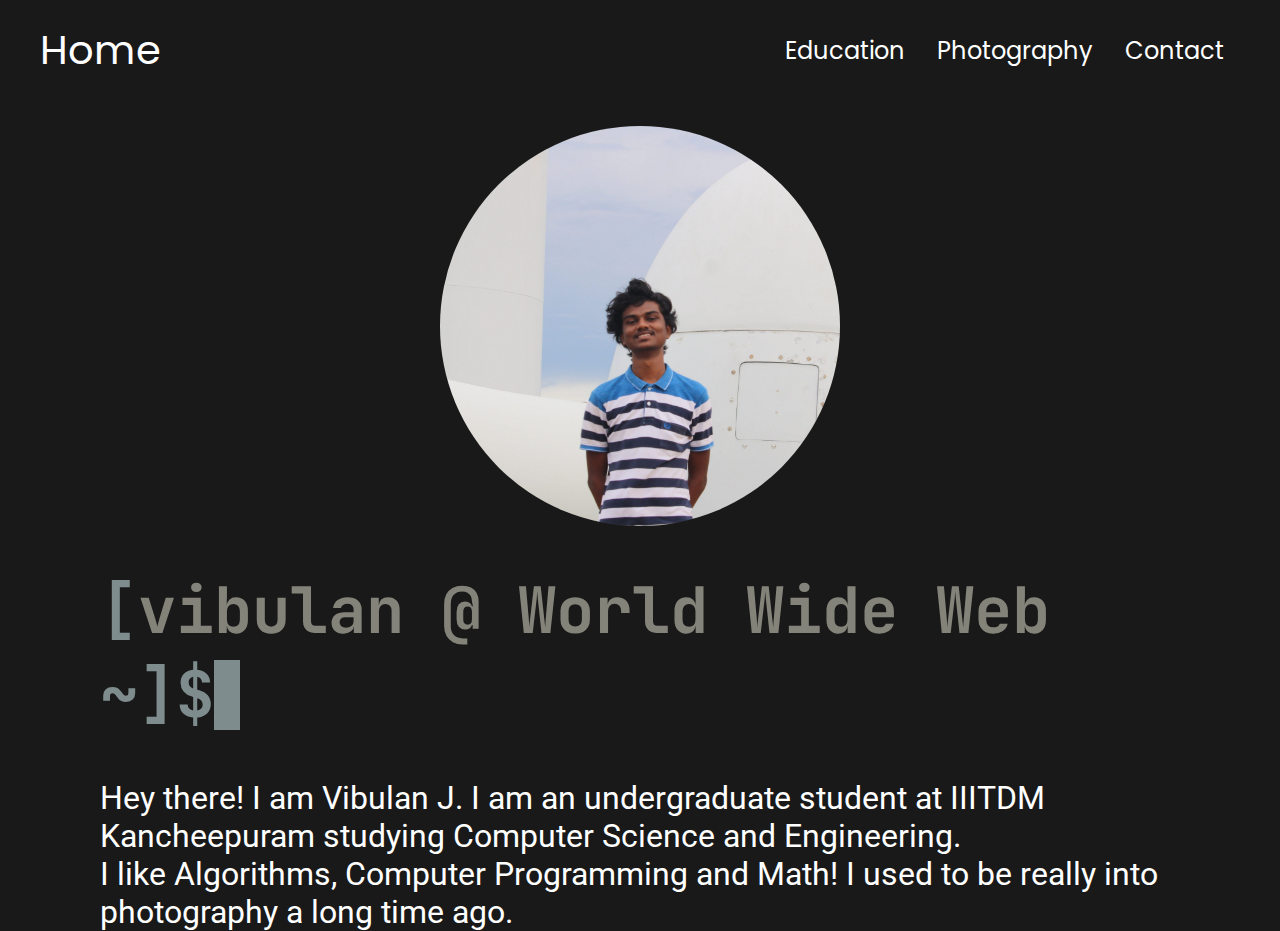
<file: index.html>
<!DOCTYPE html>
<html lang="en">

<head>
	<meta charset="UTF-8">
	<meta http-equiv="X-UA-Compatible" content="IE=edge">
	<meta name="viewport" content="width=device-width, initial-scale=1.0">
	<link href="styles.css" rel="stylesheet">
	<title>Vibulan</title>
</head>


<body class="main-body">
	<header class="main-header">
		<a href="/" class="home">Home</a>
		<nav class="main-nav">
			<ul>
				<li><a href="education.html">Education</a></li>
	  		    <li><a href="photography.html">Photography</a></li>
				<li><a href="contact.html">Contact</a></li>
            </ul>
		</nav>
	</header>


    <section class="home-main-section">
		<img class="face-pic" src="pic.jpg"></img>

			<h1 class="title">
				<span style="color: #7f8c8d;">[</span>vibulan @ World Wide Web <span style="color: #7f8c8d;">~]$</span><span class="cursor"> </span>
			</h1>
			<span class="text-content">
				Hey there! I am Vibulan J. I am an undergraduate student at IIITDM Kancheepuram studying Computer Science and Engineering.<br>
				I like Algorithms, Computer Programming and Math! I used to be really into photography a long time ago.
			</span>
		</div>


    </section>

</body>
</html>
</file>
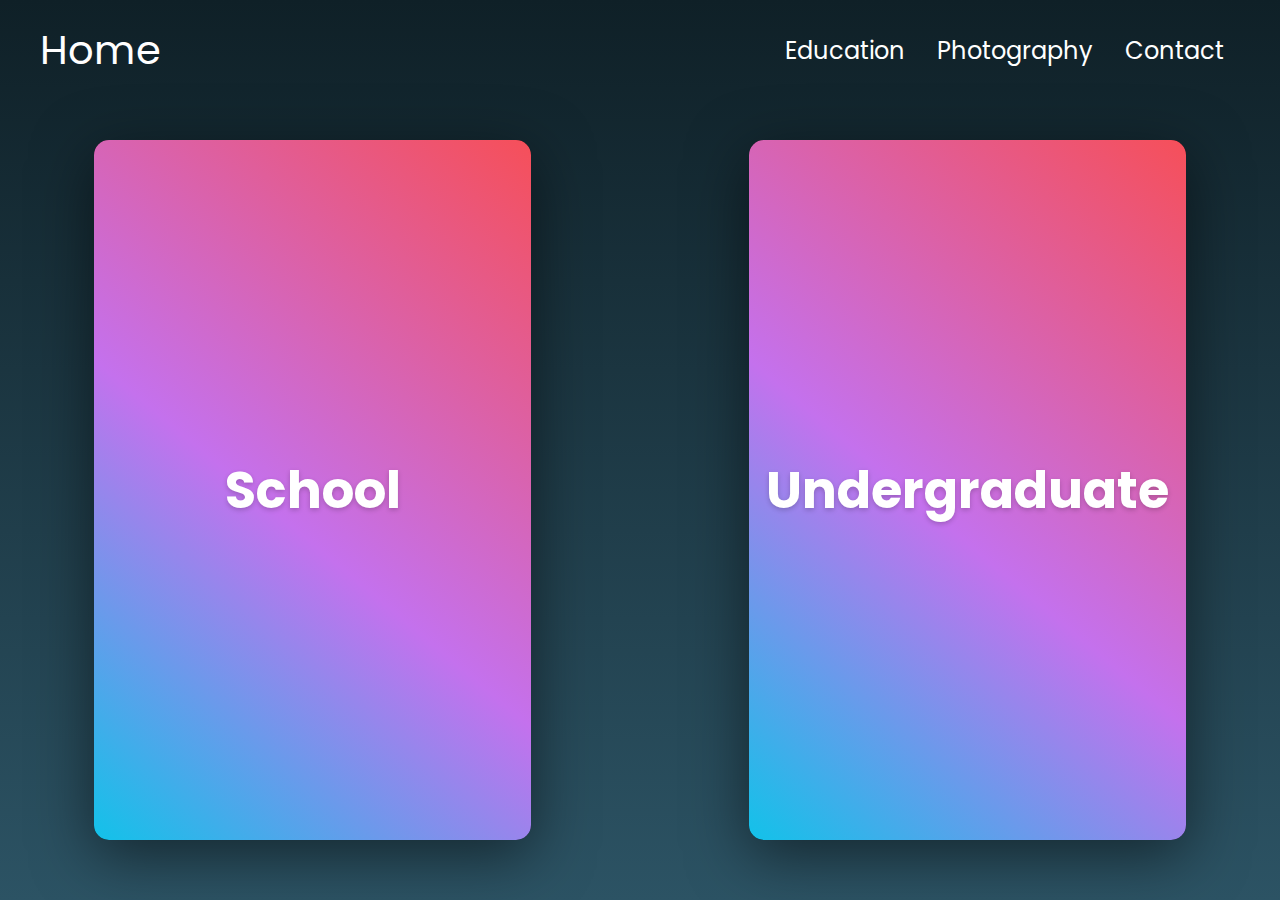
<file: education.html>
<!DOCTYPE html>
<html lang="en">

<head>
	<meta charset="UTF-8">
	<meta http-equiv="X-UA-Compatible" content="IE=edge">
	<meta name="viewport" content="width=device-width, initial-scale=1.0">
	<link href="education.css" rel="stylesheet">
	<title>Vibulan | Education</title>
</head>


<body class="main-body">

    <header class="main-header">
		<a href="/" class="home">Home</a>
		<nav class="main-nav">
			<ul>
				<li><a href="education.html">Education</a></li>
	  		    <li><a href="photography.html">Photography</a></li>
				<li><a href="contact.html">Contact</a></li>
            </ul>
		</nav>
	</header>

    <div class="container">

        <div class="card">
          <div class="face face1">
            <div>
                <h2>Kamala Niketan Montessori School</h2>
                <ul>
				    <li>2021 | Grade 12: 475/500 - Physics, Chemistry, Math, Biology, English</li>
                    <li>2019 | Grade 10: 483/500 - Science, Math, English, Tamil, Social Science</li>
                    <ul><li>Ekalvya - All rounder award</li></ul>
                    <li>Activities: Art Club</li>
                </ul>
            </div>
          </div>
          <div class="face face2">
            <h2>School</h2>
          </div>
        </div>
      
        <div class="card">
            <div class="face face1">
              <div>
                  <h2>B.Tech in CSE, IIITDM Kancheepuram<br>2021-2025</h2>
                  <ul>
                      <li>
                        Selected Coursework: Design and Analysis of Algorithms, Data Structures and Algorithms,
                        Linear Algebra, Optimization Techniques for Machine Learning, Probabilty and Statistics*, Theory of Computation*, Database Systems*
                      </li>
                      <li>Interests:</li>
                      <ul>
                        <li>Competitive Programming, Graph Algorithms</li>
                        <li>Artificial Intelligence, Machine Learning</li>
                        <li>3D - Modelling</li>
                    </ul>
                      <li>Activities: SSG</li>
                  </ul>
              </div>
            </div>
            <div class="face face2">
              <h2>Undergraduate</h2>
            </div>
        </div>

</body>
</html>
</file>
<file: styles.css>
@import url('https://fonts.googleapis.com/css?family=Poppins:400,500,700');
@import url('https://fonts.googleapis.com/css2?family=Roboto:wght@300&isplay=swap');
@import url('https://fonts.googleapis.com/css2?family=JetBrains+Mono:wght@300&display=swap');

*, *::before, *::after {
    box-sizing: border-box;
}

body {
    padding: 0;
    margin: 0;
    background-color: #151515fb;
    font-family: Poppins, sans-serif;
    font-size: 1.2rem;
    color: white;
    min-height: 100vh;
}

.main-header {
    padding: 40px;
    margin: 0;
    display: flex;
    justify-content: space-between;
    align-items: center;
    height: 100px;
}


.home {
    font-size: 2.5rem;
    color: inherit;
    text-decoration: none;
}
.home:hover {
    color: #adadad;
}

.main-nav ul {
    display: flex;
    margin: 0;
    padding: 0;
    list-style: none;
}
.main-nav a {
    color: inherit;
    text-decoration: none;
    font-size: 1.5rem;
    padding: 1rem;
}
.main-nav a:hover {
    color: #adadad;
}

.main-body {
    margin: 0 auto;
}

.home-main-section {
    padding: 0 100px;
}

.title {
    font-family: 'JetBrains Mono', sans-serif;
    font-size: 4rem;
    color: #848379;
}

.cursor {
    position: relative;
    line-height: 1.2;
  }
  
  .cursor::after {
    content: " ";
    position: absolute;
    bottom: 0.1em;
    display: inline-block;
    width: 0.4em;
    height: 1.1em;
    background-color: #7f8c8d;
    animation: blink 1s infinite;
  }
  
  @keyframes blink {
    50% {
      opacity: 0;
    }
}

.face-pic {
    margin-top: 1.6rem;
    border-radius: 50%;
    width: 400px;
    height: 400px;
    display: block;
    margin-left: auto;
    margin-right: auto;
    z-index: 1;
}

.text-content {
    font-family: Roboto, Helvetica, sans-serif;
    font-size: 2rem;
}
</file>
<file: education.css>
@import url('https://fonts.googleapis.com/css?family=Poppins:400,500,700');
@import url('https://fonts.googleapis.com/css2?family=Roboto:wght@300&isplay=swap');
@import url('https://fonts.googleapis.com/css2?family=JetBrains+Mono:wght@300&display=swap');
@import url("https://fonts.googleapis.com/css2?family=Righteous&display=swap");

*, *::before, *::after {
    box-sizing: border-box;
}

body {
    padding: 0;
    margin: 0;
    font-family: Poppins, sans-serif;
    font-size: 1.2rem;
    color: white;
    min-height: 100vh;
    background-color: #a9c9ff;
    background-image: linear-gradient(180deg, #0F2027 0%, #2c5364 100%);
}

.main-header {
    padding: 40px;
    margin: 0;
    display: flex;
    justify-content: space-between;
    align-items: center;
    height: 100px;
}


.home {
    font-size: 2.5rem;
    color: inherit;
    text-decoration: none;
}
.home:hover {
    color: #adadad;
}

.main-nav ul {
    display: flex;
    margin: 0;
    padding: 0;
    list-style: none;
}
.main-nav a {
    color: inherit;
    text-decoration: none;
    font-size: 1.5rem;
    padding: 1rem;
}
.main-nav a:hover {
    color: #adadad;
}


body .container {
  max-width: 100vw;
  display: grid;
  grid-template-columns: repeat(auto-fit, minmax(300px, 1fr));
  grid-gap: 30px;
  margin: 0 auto;
  padding: 40px 0;
}
body .container .card {
    position: relative;
    width: 70%;
    height: 700px;
    margin: 0 auto;
    background: #000;
    border-radius: 15px;
    box-shadow: 0 15px 60px rgba(0, 0, 0, 0.5);
    font-size: 18px;
}
@media screen and (max-width: 300px) {
  body .container .card {
    font-size: 12px;
  }
}


body .container .card .face {
  position: absolute;
  bottom: 0;
  left: 0;
  width: 100%;
  height: 100%;
  display: flex;
  justify-content: center;
  align-items: center;
}
body .container .card .face.face1 {
  box-sizing: border-box;
  padding: 20px;
}
body .container .card .face.face1 h2 {
  margin: 0;
  padding: 0;
}

body .container .card .face.face2 {
  transition: 0.5s;
  background-image: linear-gradient(40deg, #12c2e9 0%, #c471ed 45%, #f64f59 100%);
  border-radius: 15px;
}
body .container .card .face.face2 h2 {
  margin: 0;
  padding: 0;
  font-size: 4vw;
  color: #fff;
  transition: 0.5s;
  text-shadow: 0 2px 5px rgba(0, 0, 0, 0.2);
  z-index: 10;
}
body .container .card:hover .face.face2 {
  height: 60px;
}
body .container .card:hover .face.face2 h2 {
  font-size: 2em;
}
</file>
